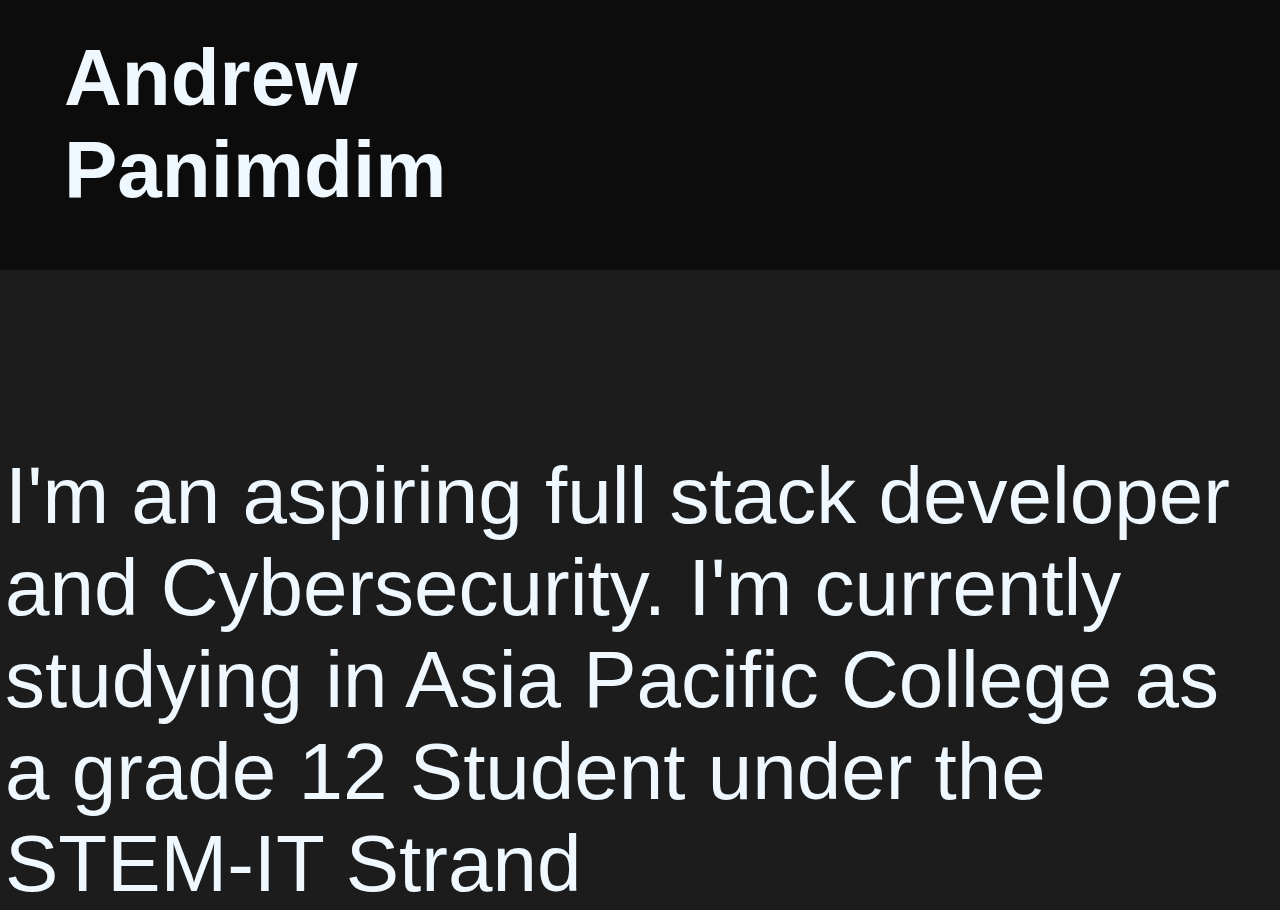
<file: index.html>
<!DOCTYPE html>
<html lang="en">
<head>
    
    <meta charset="UTF-8">
    
    <meta name="viewport" content="width=device-width, initial-scale=1.0">
    
    <link rel="stylesheet" href="design.css">
    
    <title>Andrew Panimdim</title>

</head>

    <body class ="body">

        <div class = "container">

            <div id = "greetingbackground">

                <div id ="greetings">

                    <greetings id ="greetingsFirstName"> Andrew </greetings>

                    <greetings id ="greetingsLastName"> Panimdim </greetings>

                </div>

            </div>

                <div id="AndrewsInformation"> I'm an aspiring full stack developer and Cybersecurity. I'm currently studying in Asia Pacific College as a grade 12 Student under the STEM-IT Strand</div>
                
                <div id = "hello">Hello, <br> I'm Andrew</div>

                <div id ="Python" onclick="alert('Python works of andrew')">Python</div>

                <div id ="Java" onclick="alert('Java works of andrew')">Java</div>

                <div id ="Javascript" onclick="alert('Javascrip works of andrew')">Javascript</div>

                <div id="HTML" onclick="alert('HTML works of andrew')">HTML</div>
                
                <div id="CSS" onclick="alert('CSS works of andrew')">CSS</div>

                <div id="overlay"> </div>

            


                    <!--background shapes -->
                        <div class = "shape1"></div>

                        <div class = "shape2"></div>

                        <div class = "shape3"></div>

                        <div class = "shape4"></div>

                        <div class = "shape5"></div>

                        <div class = "shape5"></div>

                        <div class = "shape6"></div>

                        <div class = "shape7"></div>

                        <div class = "shape8"></div>
                        
                        <div class = "shape9"></div>

                        <div id = "shape10"></div>


                        <div class = "background1"></div>
                
        </div>


        <script src="back.js"></script>
    
    </body>

</html>
</file>
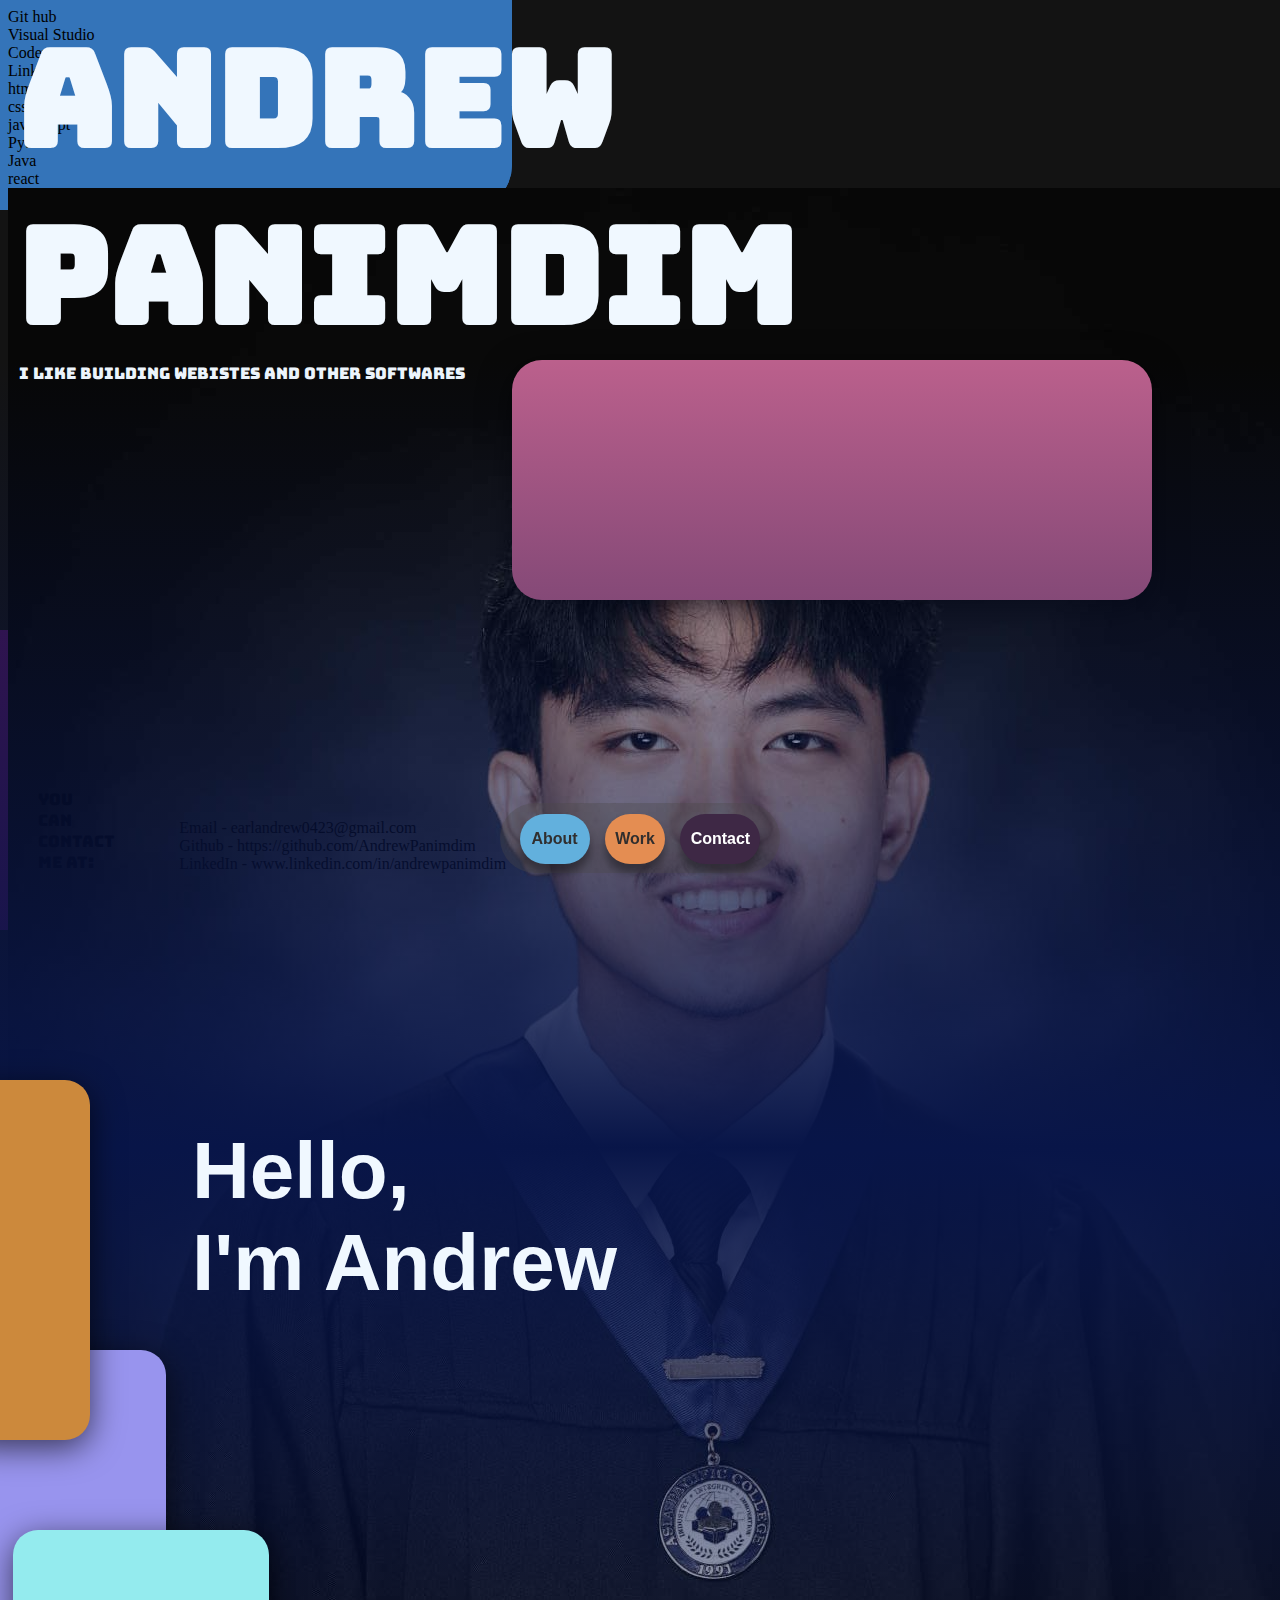
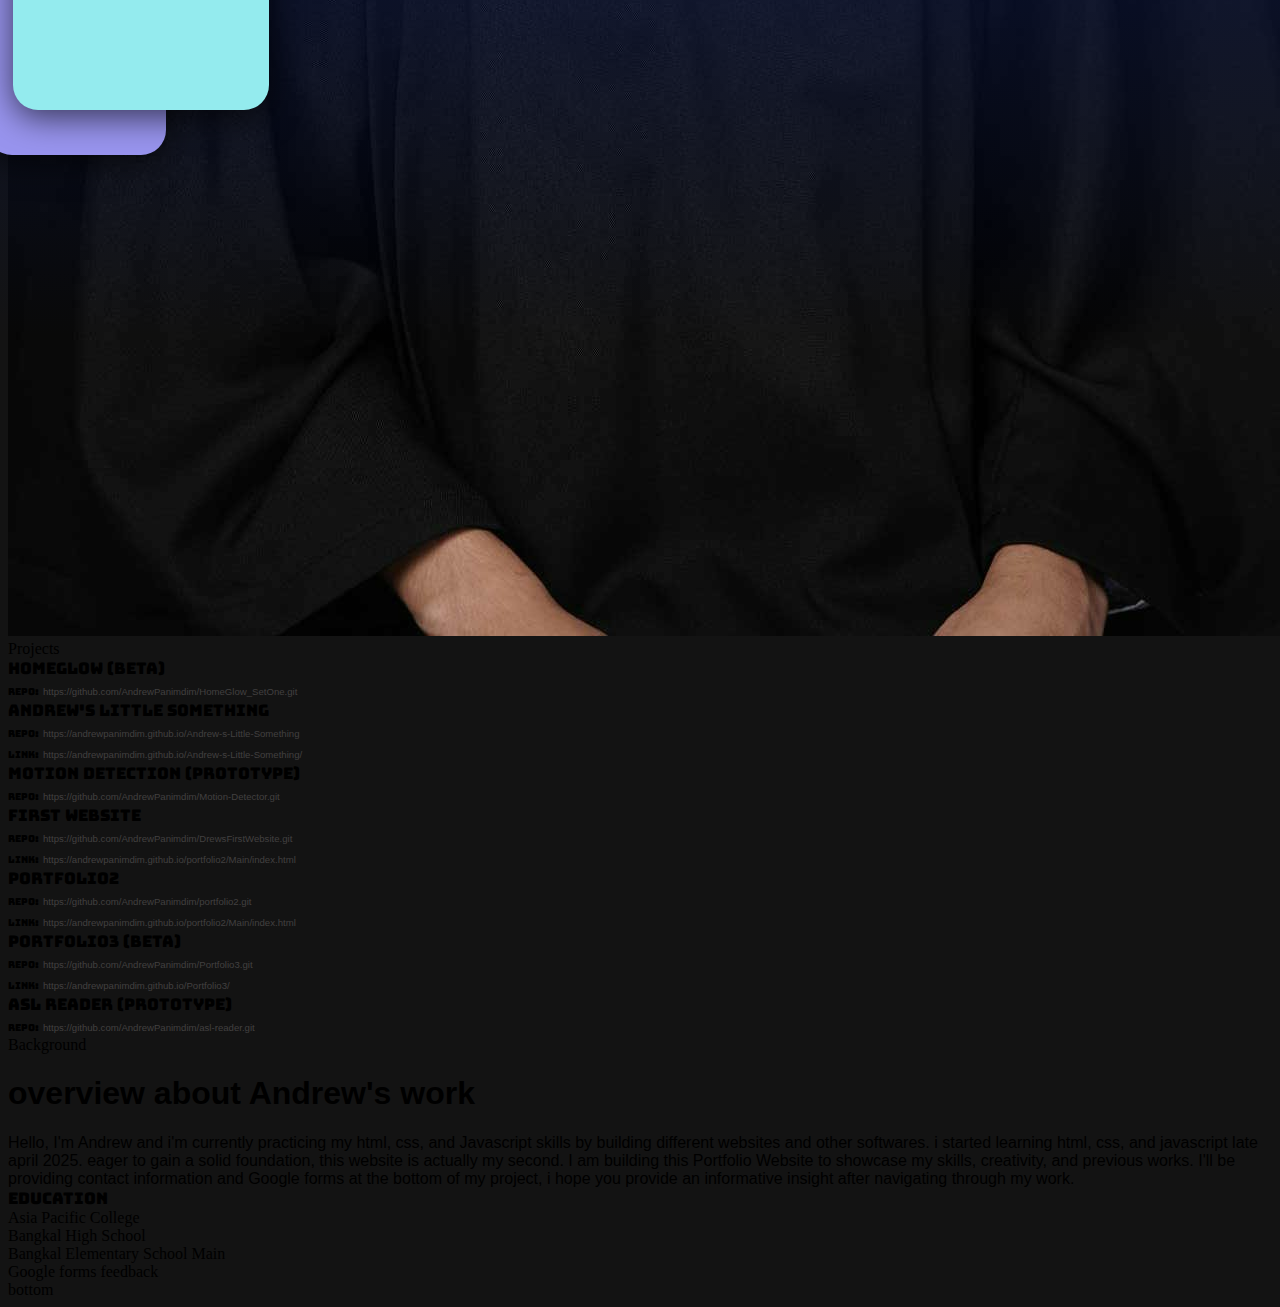
<file: Main/index.html>
<!DOCTYPE html>

<html lang="en">

<head>
    
    <meta charset="UTF-8">
    
    <link href="https://fonts.googleapis.com/css2?family=Bungee&display=swap" rel="stylesheet">
    
    <meta name="viewport" content="width=device-width, initial-scale=1.0">
    
    <link rel="stylesheet" href="design.css">
    
    <title>Portfolio2</title>

</head>



    <body class ="body" style="overflow-x: hidden;">


            <div id = "greetingbackground">

                

                <div id ="greetings">

                        
                    <greetings id ="greetingsFirstName" onclick="window.open('https://github.com/AndrewPanimdim')"> Andrew </greetings>

                    <greetings id ="greetingsLastName"> Panimdim </greetings>

                    <div class="ilike">i like building webistes and other softwares</div>                    
                    
                </div>

                
                    




                <div id="boxcontainers">

                    <a id="github" class="tool-icon" style="color: black; text-decoration: none;" href="https://github.com/Drwkwikpussydestroyer">Git hub</a>

                    <div id="VB" class="tool-icon">Visual Studio</div>

                    <div id="codewars" class="tool-icon"> Codewars</div>

                    <div id="linkedinn" class="tool-icon">LinkedIn</div>

                    <div id="html" class="tool-icon">html</div>

                    <div id="css" class="tool-icon">css </div>

                    <div id="javascript" class="tool-icon">javascript</div>

                    <div id="python" class="tool-icon">Python</div>

                    <div id="java" class="tool-icon">Java</div>

                    <div id="react" class="tool-icon">react</div> 

                </div>




                        <div id="AndrewsInformation"> I'm an aspiring full stack developer and AI Engineer. I'm currently studying in Asia Pacific College as a grade 12 Student under the STEM-IT Strand</div>
                        
                        <div id = "hello">Hello, <br> I'm Andrew</div>

                        

                        <img class="profile"src="Andrew.Panimdim.jpg">
            
                

                        

                <div class="blocks1" id="projheader" style="color:rgb(0, 0, 0);">Projects</div>




                <div class="blocks" id="one">

                    <div class="Projects" style="opacity: 2; font-family: bungee;">
            
                        <div style=" z-index: 11;" onclick="window.open('https://github.com/AndrewPanimdim/HomeGlow_SetOne.git')">HomeGlow (beta) <br> <a style="font-size: clamp(0.6rem, 0.6vw, 1rem);">repo:</a> <a style="font-family: Arial, Helvetica, sans-serif; font-size: clamp(0.6rem, 0.6vw, 1rem); color: rgb(66, 64, 64);">https://github.com/AndrewPanimdim/HomeGlow_SetOne.git</a></div>

                        <div style=" z-index: 99;" onclick="window.open('https://andrewpanimdim.github.io/Andrew-s-Little-Something')">Andrew's Little Something <br> <a style="font-size: clamp(0.6rem, 0.6vw, 1rem);">repo:</a> <a style="font-family: Arial, Helvetica, sans-serif; font-size: clamp(0.6rem, 0.6vw, 1rem); color: rgb(66, 64, 64);;">https://andrewpanimdim.github.io/Andrew-s-Little-Something</a> <br> <a style="font-size: clamp(0.6rem, 0.6vw, 1rem);">link:</a> <a style="font-family: Arial, Helvetica, sans-serif; font-size: clamp(0.6rem, 0.6vw, 1rem); color: rgb(66, 64, 64);" onclick="window.open('https://andrewpanimdim.github.io/Andrew-s-Little-Something/')">https://andrewpanimdim.github.io/Andrew-s-Little-Something/</a></div>

                        <div style=" z-index: 99;" onclick="window.open('https://github.com/AndrewPanimdim/Motion-Detector.git')">Motion Detection (prototype) <br> <a style="font-size: clamp(0.6rem, 0.6vw, 1rem);">repo:</a> <a style="font-family: Arial, Helvetica, sans-serif; font-size: clamp(0.6rem, 0.6vw, 1rem); color: rgb(66, 64, 64);">https://github.com/AndrewPanimdim/Motion-Detector.git</a></div>

                        <div style=" z-index: 99;" onclick="window.open('https://github.com/AndrewPanimdim/DrewsFirstWebsite.git')">First Website <br> <a style="font-size: clamp(0.6rem, 0.6vw, 1rem);">repo:</a> <a style="font-family: Arial, Helvetica, sans-serif; font-size: clamp(0.6rem, 0.6vw, 1rem); color: rgb(66, 64, 64);;">https://github.com/AndrewPanimdim/DrewsFirstWebsite.git</a> <br> <a style="font-size: clamp(0.6rem, 0.6vw, 1rem);">link:</a> <a style="font-family: Arial, Helvetica, sans-serif; font-size: clamp(0.6rem, 0.6vw, 1rem); color: rgb(66, 64, 64);" onclick="window.open('https://andrewpanimdim.github.io/DrewsFirstWebsite/')">https://andrewpanimdim.github.io/portfolio2/Main/index.html</a></div>

                        <div style=" z-index: 99;" onclick="window.open('https://github.com/AndrewPanimdim/portfolio2.git')">Portfolio2 <br> <a style="font-size: clamp(0.6rem, 0.6vw, 1rem);">repo:</a> <a style="font-family: Arial, Helvetica, sans-serif; font-size: clamp(0.6rem, 0.6vw, 1rem); color: rgb(66, 64, 64);;">https://github.com/AndrewPanimdim/portfolio2.git</a> <br> <a style="font-size: clamp(0.6rem, 0.6vw, 1rem);">link:</a> <a style="font-family: Arial, Helvetica, sans-serif; font-size: clamp(0.6rem, 0.6vw, 1rem); color: rgb(66, 64, 64);" onclick="window.open('https://andrewpanimdim.github.io/portfolio2/Main/index.html')">https://andrewpanimdim.github.io/portfolio2/Main/index.html</a></div>

                        <div style=" z-index: 99;" onclick="window.open('https://github.com/AndrewPanimdim/Portfolio3')">Portfolio3 (beta) <br> <a style="font-size: clamp(0.6rem, 0.6vw, 1rem);">repo:</a> <a style="font-family: Arial, Helvetica, sans-serif; font-size: clamp(0.6rem, 0.6vw, 1rem); color: rgb(66, 64, 64);;">https://github.com/AndrewPanimdim/Portfolio3.git</a> <br> <a style="font-size: clamp(0.6rem, 0.6vw, 1rem);">link:</a> <a style="font-family: Arial, Helvetica, sans-serif; font-size: clamp(0.6rem, 0.6vw, 1rem); color: rgb(66, 64, 64);" onclick="window.open('https://andrewpanimdim.github.io/Portfolio3/')">https://andrewpanimdim.github.io/Portfolio3/</a></div>

                        <div style="z-index: 99;" onclick="window.open('https://github.com/AndrewPanimdim/asl-reader.git')">asl reader (prototype) <br> <a style="font-size: clamp(0.6rem, 0.6vw, 1rem);">repo:</a> <a style="font-family: Arial, Helvetica, sans-serif; font-size: clamp(0.6rem, 0.6vw, 1rem); color: rgb(66, 64, 64);">https://github.com/AndrewPanimdim/asl-reader.git</a></div>

                    </div>

                    
                    
                    <div class="blocks1"id="two">

                        <div class="backgroundheader"> Background</div>

                        <div class="backgroundinfo" style="font-family: Arial, Helvetica, sans-serif; ">

                            <h1 class="overview" >overview about Andrew's work</h1>

                             Hello, I'm Andrew and i'm currently practicing my html, css, and Javascript skills by building different websites and other softwares. i started learning html, css, and javascript late april 2025. eager to gain a solid foundation, this website is actually my second. I am building this Portfolio Website to showcase my skills, creativity, and previous works. I'll be providing contact information and Google forms at the bottom of my project, i hope you provide an informative insight after navigating through my work.
                        
                        </div>

                        <div class="left_content"> </div>
                            
                        <div class="educationheader " style="font-family: bungee;">EDUCATION</div>

                    

                        <div class="rotatingbox "></div>
                        
                        
                        <div class="educontainer">
                        
                            <div onclick="window.open('https://www.apc.edu.ph/')">Asia Pacific College</div>
                        
                            <div onclick="window.open('https://bangkalhs.wixsite.com/bhs-10th-year/aboutus')"> Bangkal High School </div>
                            
                            <div onclick="window.open('https://www.facebook.com/bangkalesmainofficial/')">Bangkal Elementary School Main</div>

                        </div>

                        <div class="edudiv"></div>
                    
                        <div onclick="window.open('https://docs.google.com/forms/d/e/1FAIpQLSchNOvZU7FQvncRRo3K-pniY9qOkbVX9VRTn--MF1CwDt0xTQ/viewform?usp=dialog')" style="cursor:pointer; left: 14%;" class="feedback" > Google forms feedback</div>

                        <div class="github" style="position: absolute; bottom:5%; cursor: pointer; left: 14%;" onclick="window.open('https://github.com/AndrewPanimdim')">Github - https://github.com/AndrewPanimdim</div>
           
                        <div style="position: absolute; bottom:3%; cursor: pointer; left: 14%;" onclick="window.open('https://www.linkedin.com/in/andrewpanimdim/')">LinkedIn - www.linkedin.com/in/andrewpanimdim</div>
                    
                        <div style="position: absolute; bottom:7%; cursor: pointer; left: 14%;" onclick="window.open('https://mail.google.com/mail/u/0/?hl=en&pli=1#inbox?compose=new')">Email - earlandrew0423@gmail.com</a></div>
                    
                        <div class="divline"></div>

                        <div style="position: absolute; bottom: 3%; font-family: bungee; width: 5%; left: 3%;">you can contact me at:</div>

                    </div>


                </div>




                <div class="weyts">bottom</div>

                <!--<div id="info1">I'm an up and coming Computer Science student this july 15  </div> -->
                    






                <div id="navigation">
                    
                    <div id="Contact" onclick="window.location.href='Contact.html';">Contact</div>
                    
                    <div id="About" onclick="location.reload();">About</div>
                    
                    <div id="Work" onclick="window.location.href='Work.html';">Work</div>
                
                </div>







                        <!--background shapes -->
                        <div class = "shape1"></div>

                        <div class = "shape2"></div>

                        <div class = "shape3"></div>

                        <div class = "shape4"></div>

                        <div class = "shape5"></div>

                        <div class = "shape5"></div>

                        <div class = "shape6"></div>

                        <div class = "shape7"></div>

                        <div class = "shape8"></div>
                                            
                        <div class = "shape9"></div>

                        <div id = "shape10"></div>



        




                    <div class = "background1"></div>
            


    

                    
        </div>


        <script src="back.js"></script>
    
    </body>

</html>
</file>
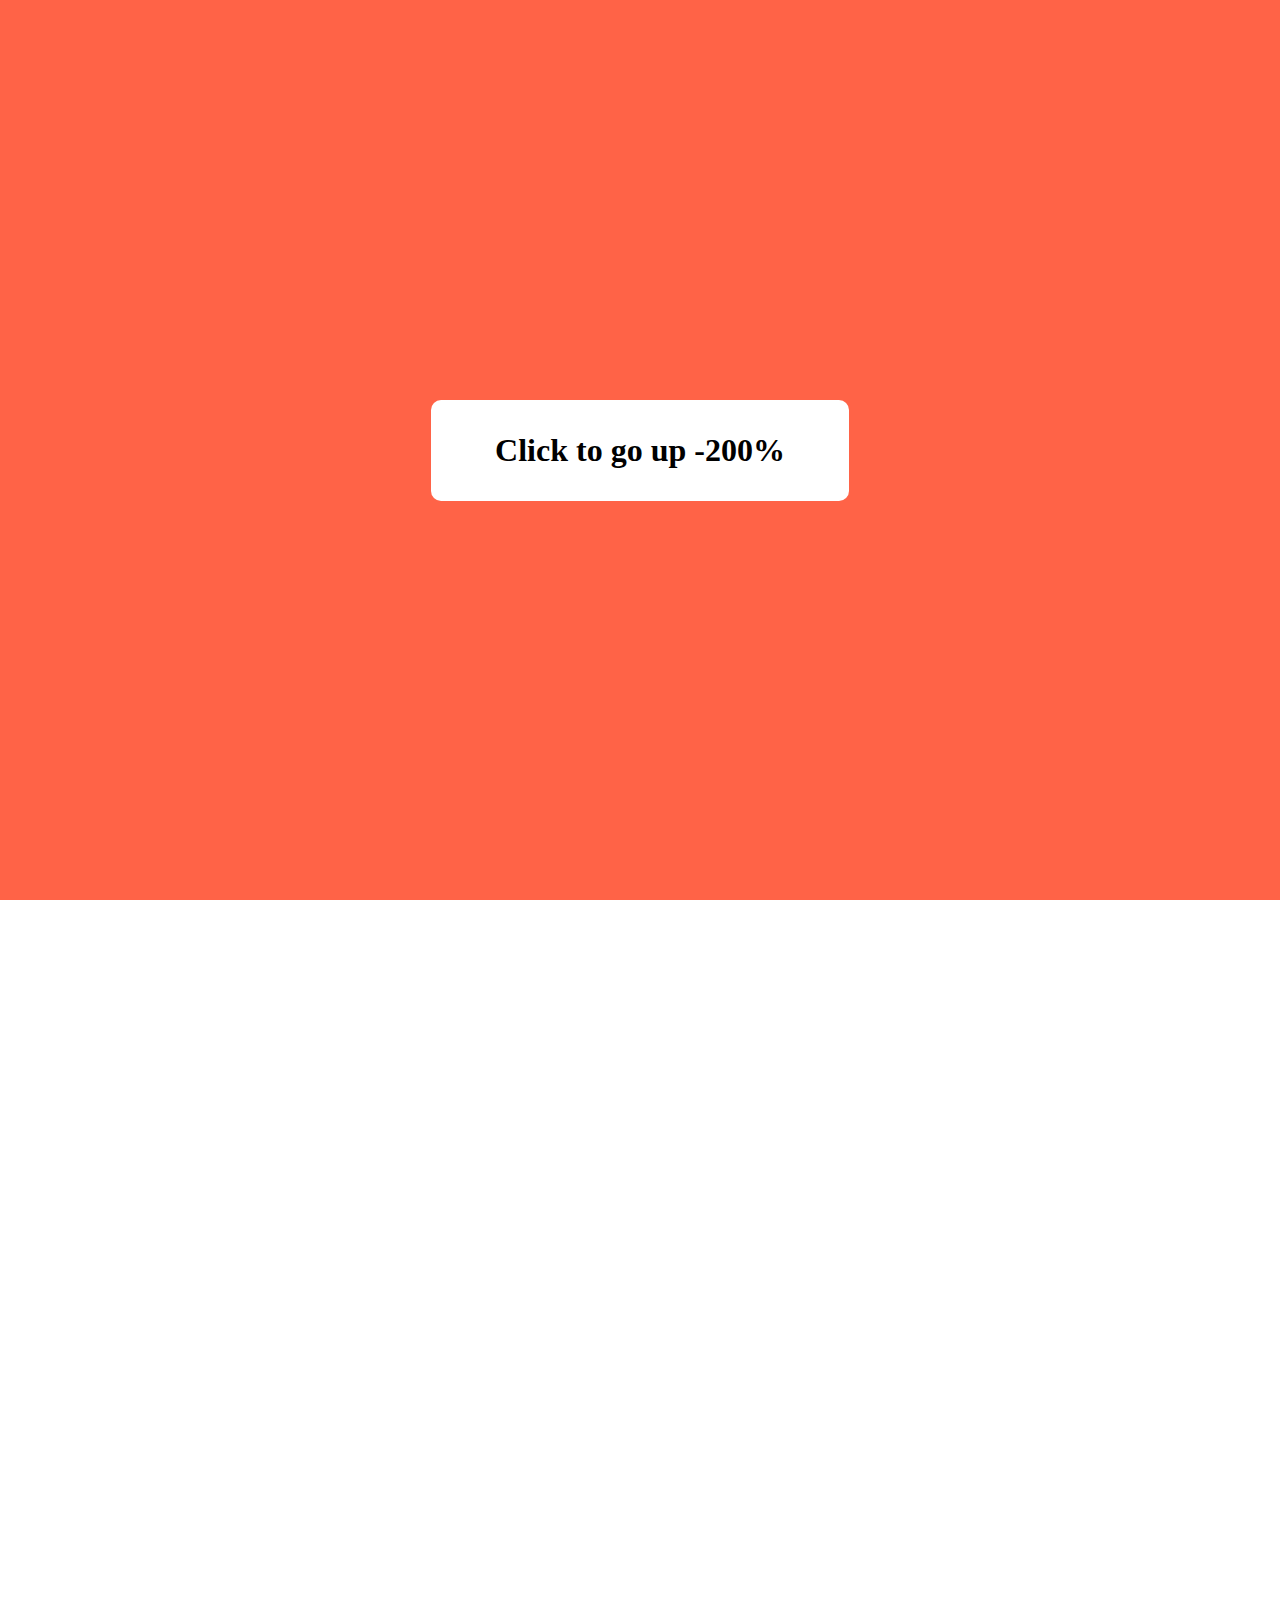
<file: asdf.html>
<!DOCTYPE html>
<html>
<head>
  <style>
    html, body {
      margin: 0;
      overflow: hidden;
      height: 100vh;
    }

    #container {
      height: 300vh; /* Total height for 3 screens */
      transition: transform 0.5s ease;
    }

    .section {
      height: 100vh;
      display: flex;
      justify-content: center;
      align-items: center;
      font-size: 2em;
      color: white;
    }

    .one { background: tomato; }
    .two { background: teal; }
    .three { background: rebeccapurple; }

    .clickable {
      background: white;
      color: black;
      padding: 1em 2em;
      border-radius: 10px;
      cursor: pointer;
      font-weight: bold;
    }
  </style>
</head>
<body>

<div id="container">
  <div class="section one">
    <div class="clickable" onclick="goUp200()">Click to go up -200%</div>
  </div>
  <div class="section two">Second Screen</div>
  <div class="section three">Third Screen</div>
</div>

<script>
  function goUp200() {
    const container = document.getElementById("container");
    container.style.transform = "translateY(-200vh)";
  }
</script>

</body>
</html>
</file>
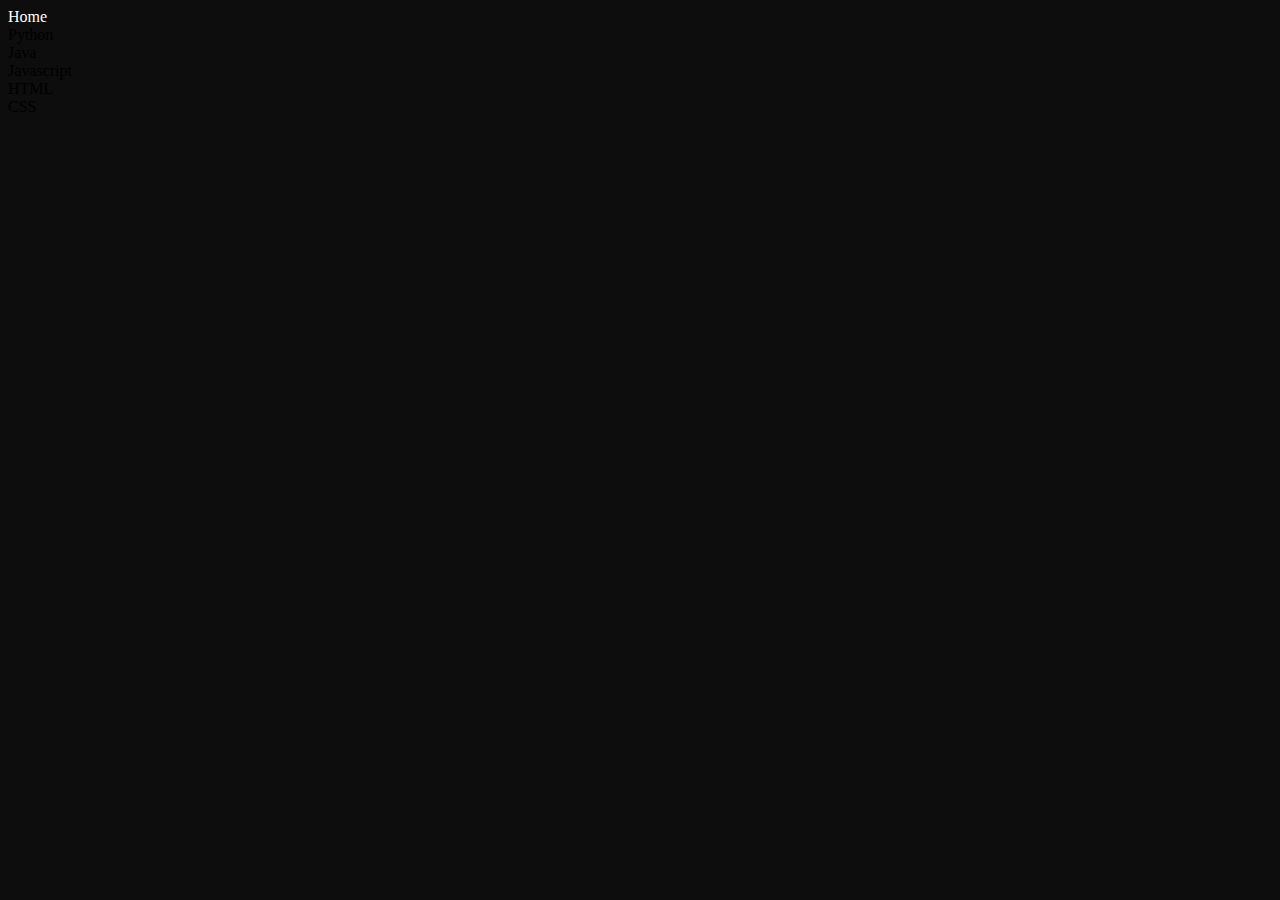
<file: PersonalProjects.html>
<!DOCTYPE html>

<html lang="en">

<head>

    <meta charset="UTF-8">

    <meta name="viewport" content="width=device-width, initial-scale=1.0">

    <link rel="stylesheet" href="design.css">

    <title>Document</title>
    
</head>

<body style="background-color: rgb(13, 13, 13);">

    <div onclick="window.location.href='index.html';" style="color:white;">Home</div>

    
                    <div id ="Python" onclick="alert('Python works of andrew')">Python</div>

                    <div id ="Java" onclick="alert('Java works of andrew')">Java</div>

                    <div id ="Javascript" onclick="alert('Javascrip works of andrew')">Javascript</div>

                    <div id="HTML" onclick="alert('HTML works of andrew')">HTML</div>
                
                    <div id="CSS" onclick="alert('CSS works of andrew')">CSS</div>
 

</body>

</html>
</file>
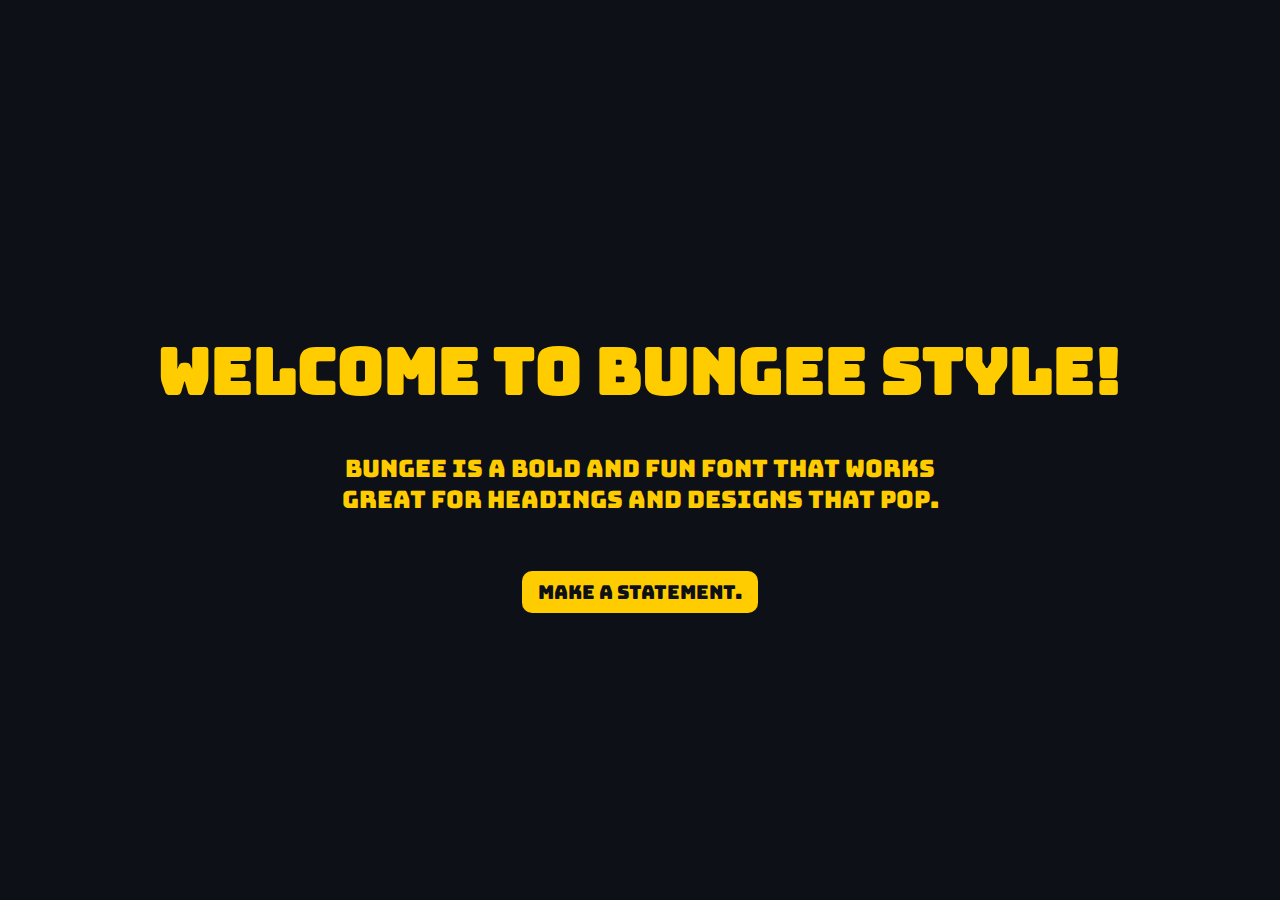
<file: sample.html>
<!DOCTYPE html>
<html lang="en">
<head>
  <meta charset="UTF-8">
  <title>Bungee Font Sample</title>
  <link href="https://fonts.googleapis.com/css2?family=Bungee&display=swap" rel="stylesheet">
  <style>
    body {
      background: #0d1117;
      color: #ffcc00;
      font-family: 'Bungee', cursive;
      display: flex;
      flex-direction: column;
      align-items: center;
      justify-content: center;
      height: 100vh;
      margin: 0;
    }

    h1 {
      font-size: 4rem;
      margin-bottom: 1rem;
    }

    p {
      font-size: 1.5rem;
      max-width: 600px;
      text-align: center;
    }

    .tagline {
      background-color: #ffcc00;
      color: #0d1117;
      padding: 0.5rem 1rem;
      border-radius: 10px;
      margin-top: 2rem;
      font-size: 1.2rem;
    }
  </style>
</head>
<body>
  <h1>Welcome to Bungee Style!</h1>
  <p>Bungee is a bold and fun font that works great for headings and designs that pop.</p>
  <div class="tagline">MAKE A STATEMENT.</div>
</body>
</html>
</file>
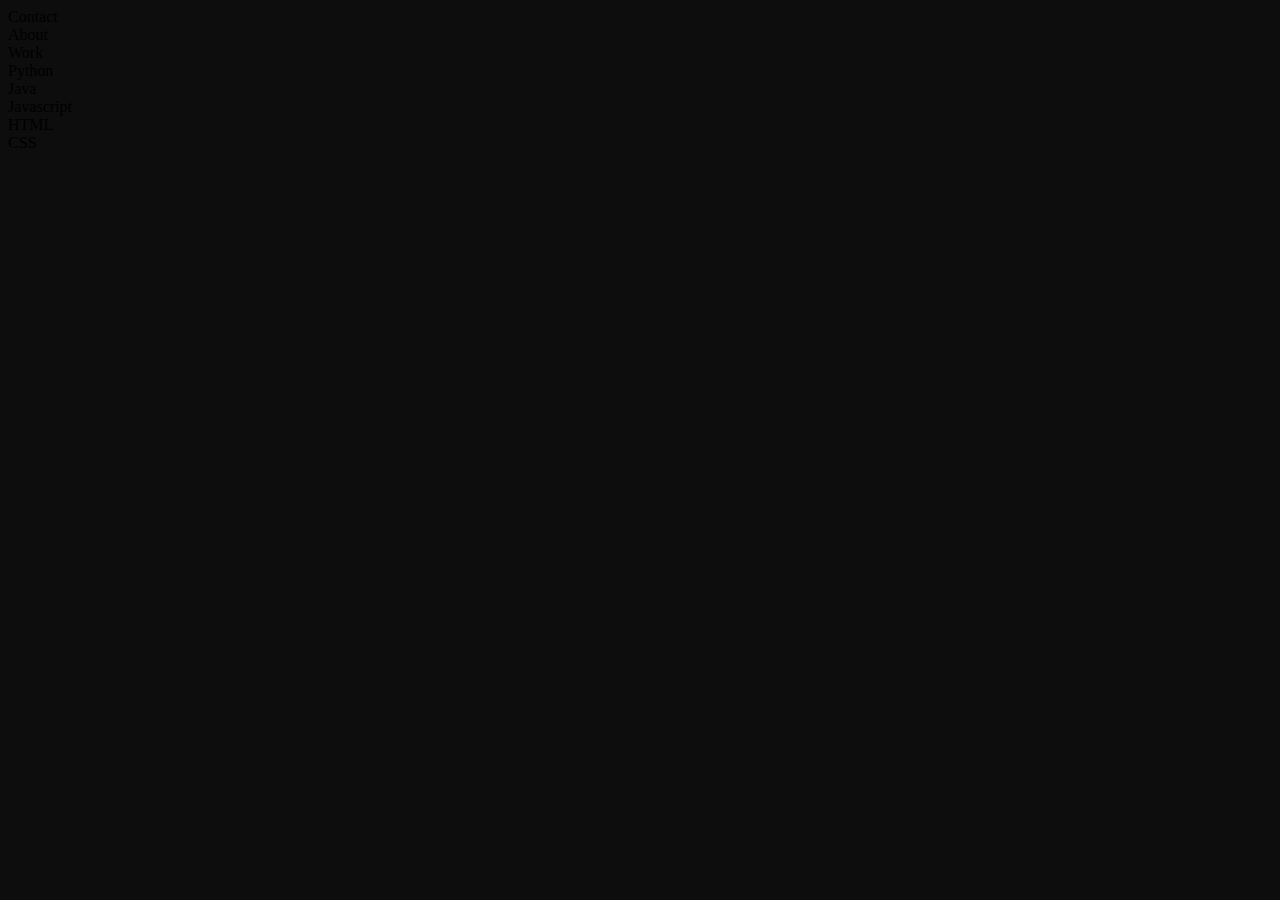
<file: Work.html>
<!DOCTYPE html>

<html lang="en">

<head>
    
    <meta charset="UTF-8">
    
    <meta name="viewport" content="width=device-width, initial-scale=1.0">
    
    <link rel="stylesheet" href="design.css">

    <title>Work</title>

</head>



<body style="background-color: rgb(13, 13, 13);">


    <div id="navigation">
                    
        <div id="Contact" onclick="window.location.href='Contact.html';">Contact</div>
                    
        <div id="About" onclick="window.location.href='index.html';">About</div>
                    
        <div id="Work" onclick="location.reload();">Work</div>
                
    </div>
            
















    
    <div id ="Python" onclick="alert('Python works of andrew')">Python</div>

    <div id ="Java" onclick="alert('Java works of andrew')">Java</div>

    <div id ="Javascript" onclick="alert('Javascrip works of andrew')">Javascript</div>

    <div id="HTML" onclick="alert('HTML works of andrew')">HTML</div>

    <div id="CSS" onclick="alert('CSS works of andrew')">CSS</div>  

</body>
</html>
</file>
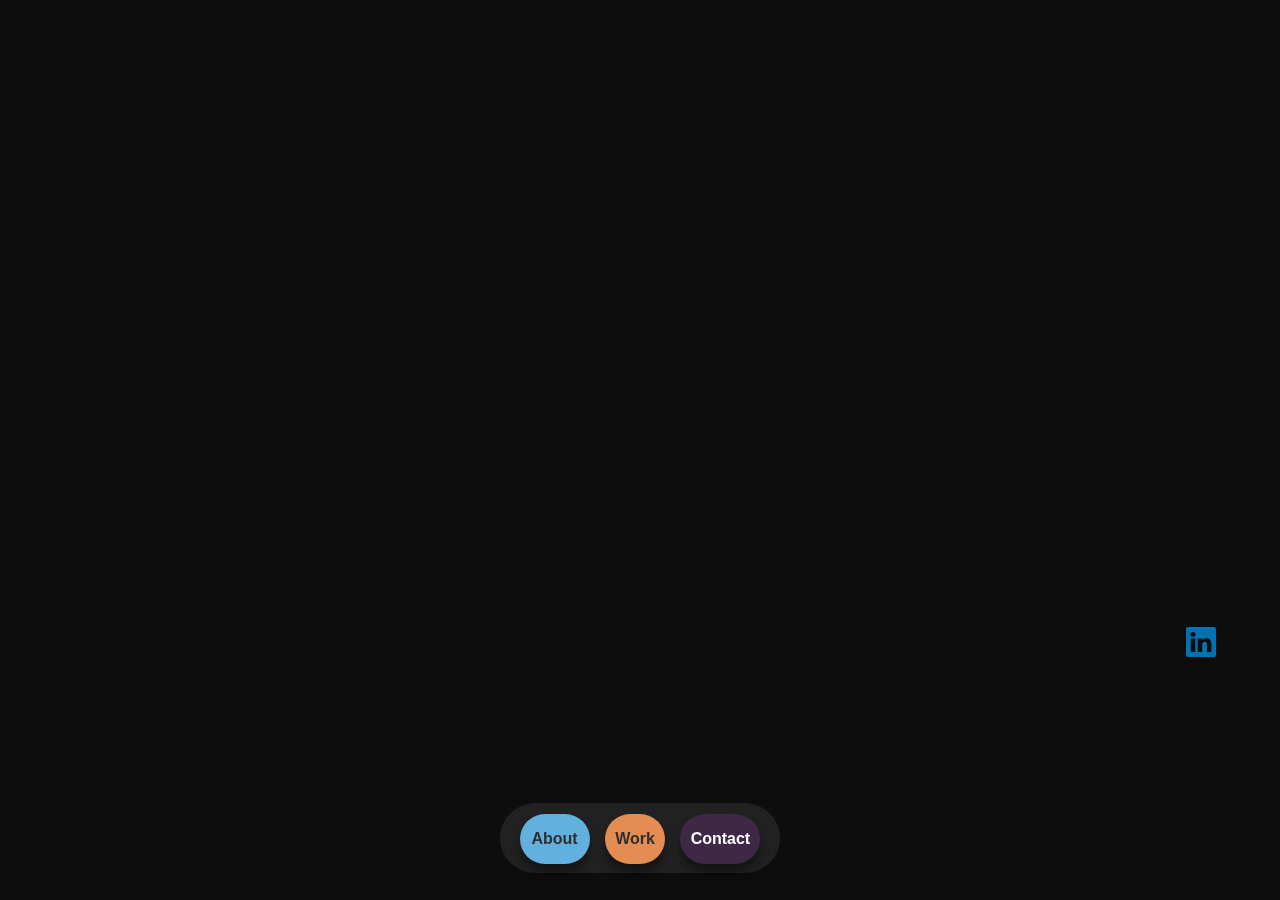
<file: Main/Contact.html>
<!DOCTYPE html>

<html lang="en">

<head>
    
    <meta charset="UTF-8">
    
    <meta name="viewport" content="width=device-width, initial-scale=1.0">
    
    <link rel="stylesheet" href="design.css">

    <title>Work</title>

</head>



<body style="background-color: rgb(13, 13, 13);">


    <div id="navigation">
                    
        <div id="Contact" onclick="location.reload();">Contact</div>
                    
        <div id="About" onclick="window.location.href='index.html';">About</div>
                    
        <div id="Work" onclick="window.location.href='Work.html';">Work</div>
                
    </div>



    <div id="contacts"> 

        <a href="https://www.linkedin.com/in/andrewpanimdim/">
                            
            <svg xmlns="http://www.w3.org/2000/svg" width="30" height="30" fill="#0072b1" class="linkedin" viewBox="0 0 16 16">

                <path d="M0 1.146C0 .513.526 0 1.175 0h13.65C15.474 0 16 .513 16 1.146v13.708c0 .633-.526 1.146-1.175 1.146H1.175C.526 16 0 15.487 0 14.854zm4.943 12.248V6.169H2.542v7.225zm-1.2-8.212c.837 0 1.358-.554 1.358-1.248-.015-.709-.52-1.248-1.342-1.248S2.4 3.226 2.4 3.934c0 .694.521 1.248 1.327 1.248zm4.908 8.212V9.359c0-.216.016-.432.08-.586.173-.431.568-.878 1.232-.878.869 0 1.216.662 1.216 1.634v3.865h2.401V9.25c0-2.22-1.184-3.252-2.764-3.252-1.274 0-1.845.7-2.165 1.193v.025h-.016l.016-.025V6.169h-2.4c.03.678 0 7.225 0 7.225z"/>

            </svg>

        </a>

    </div>

    














</body>

</html>
</file>
<file: design.css>
#greetings {
    display: flex;
    flex-direction: column;
    position: absolute;
    top: 2rem;
    left: 5%;
    font-family: arial;
    color: aliceblue;
    width: 500px;
    height:5rem;
}


#greetingsFirstName,
#greetingsLastName {
    font-size: clamp(1rem, calc(7vw + 4rem), 5rem);
    font-weight: bold;
    animation-duration: 5s;
    animation-fill-mode: forwards;
}


#greetingsFirstName {
    animation-name: slideInLeft;
}


#greetingsLastName {
    animation-name: slideInRight;
}


#greetingbackground{
    position:absolute;
    left:0px;
    top:0px;
    width: 100%;
    height: 30% ;
    background-color: rgb(12, 12, 12)

}


#AndrewsInformation{
    color: aliceblue;
    font-size: 5rem;
    font-family: Arial, Helvetica, sans-serif;
    position:absolute;
    left: 5px;
    top: 50%; 

}


.body{
    background-color: rgb(28, 28, 29);
}


/*modular animations for the websites*/

@keyframes slideInLeft {
      from { transform: translateX(-17%); opacity: 0; }
      to { transform: translateX(0); opacity: 1; }
    }


@keyframes slideInRight {
      from { transform: translateX(7%); opacity: 0; }
      to { transform: translateX(0); opacity: 1; }
    }
</file>
<file: Main/design.css>
#greetings {
    display: flex;
    flex-direction: column;
    position: absolute;
    top: 1%;
    left: 1.5%;
    font-family: 'Bungee', cursive;
    color: aliceblue;
    height:5rem;
}


#greetingsFirstName,
#greetingsLastName {
    font-size: clamp(0.8rem, calc(7vw + 2.8em), 1400rem);
    font-weight: bold;
    animation-duration: 0.8s;
    animation-fill-mode: forwards;
    z-index: 2;
}


#greetingsFirstName {
    animation-name: slideInLeft;
}


#greetingsLastName {
    animation-name: slideInRightGreetings;
}


#navigation {
    position: fixed;
    bottom: 3%;               
    left: 50%;                 
    transform: translateX(-50%); 
    background-color: rgba(74, 71, 71, 0.344);
    width: 280px;
    height: 70px;
    border-radius: 45px;
    z-index: 10;
}

/*home navigation*/

#Contact {
    background-color:rgb(62, 40, 69);
    width: 80px;
    height: 50px;
    position:absolute;
    right: 7%;
    top:15%;
    border-radius: 40vw;
    z-index: 5;
    box-shadow: 0 9px 9px rgba(0, 0, 0, 0.367);
    justify-content:center;
    display:flex;
    align-items:center;
    color:white;
    font-family:arial;
    font-weight:bold;
    font-size: clamp(0.5rem, 1rem, 2.5rem);
    animation: slideInLeft 0.9s ease-out forwards;
    transition: right 0.1s ease-in-out;
    cursor: pointer;
}

#About {
    background-color:rgb(98, 176, 221);
    width: 70px;
    height: 50px;
    position:absolute;
    left: 7%;
    top:15%;
    border-radius: 40vw;
    z-index: 5;
    box-shadow: 0 9px 9px rgba(0, 0, 0, 0.367);
    justify-content:center;
    display:flex;
    align-items:center;
    color:rgb(48, 46, 46);
    font-family:arial;
    font-weight:bold;
    font-size: clamp(0.5rem, 1rem, 2.5rem);
    animation: slideInLeft 0.5s ease-out forwards;
    transition: right 0.1s ease-in-out;
    cursor: pointer;
}

#Work {
    background-color:rgb(228, 141, 82);
    width: 60px;
    height: 50px;
    position:absolute;
    left:37.5%;
    top:15%;
    border-radius: 40vw;
    z-index: 5;
    box-shadow: 0 9px 9px rgba(0, 0, 0, 0.367);
    justify-content:center;
    display:flex;
    align-items:center;
    color:rgb(48, 46, 46);
    font-family:arial;
    font-weight:bold;
    font-size: clamp(0.5rem, 1rem, 2.5rem);
    animation: slideInLeft 0.7s ease-out forwards;
    transition: right 0.1s ease-in-out;
    cursor: pointer;
}

#Python, #Java, #Javascript, #HTML, #CSS {
    padding: 1vw;
    border-radius: 2.5vw;
    box-shadow: 0 9px 9px rgba(0, 0, 0, 0.607);
    font-size: clamp(1rem, 2.3vw, 5rem);
    width:15%; 
    height:8%;
    color:white;
    font-family:'bungee', cursive;
    font-weight:bold;
    justify-content:center;
    display:flex;
    align-items:center;
    z-index:3;
}


/*language buttons*/

#Python {
    background-color:rgb(34, 59, 121);
    position: absolute;
    right:5%;
    top:210%;
    animation-duration: 1s;
    animation-fill-mode: forwards;
    animation-name: slideInUp;
    animation-delay:0.8s;
    opacity:0;
}

#Java {
    background-color:rgb(218, 76, 41);
    position: absolute;
    right:5%;
    top:225%;
    animation-duration: 1s;
    animation-fill-mode: forwards;
    animation-name: slideInUp;
    animation-delay:0.6s;
    opacity:0;
    
}

#Javascript {
    background-color:rgb(239, 179, 116);
    position: absolute;
    right:5%;
    top:240%;
    animation-duration: 1s;
    animation-fill-mode: forwards;
    animation-name: slideInUp;
    animation-delay:0.4s;
    opacity:0;
    padding:1vw;
    font-size: clamp(0.7rem, 2.3vw, 5rem);

}

#HTML {
    background-color:rgb(224, 118, 92);
    position: absolute;
    right:5%;
    top:270%;
    animation-duration: 1s;
    animation-fill-mode: forwards;
    animation-name: slideInUp;
    animation-delay:0s;
    opacity:0;
    color:black;
}

#CSS {
    background-color:rgb(34, 128, 156);
    position: absolute;
    right:5%;
    top:255%;
    animation-duration: 1s;
    animation-fill-mode: forwards;
    animation-name: slideInUp;
    animation-delay:0.2s;
    opacity:0;
    
}


/*bottom overlay*/


#overlay.visible {
    bottom:0%;
    left:0%;
    width:100%;
    height:100%;
}


.linkedin {
    position: absolute;
    right: 5%;
    bottom:27%;
    
}


/* hello im andrew and im an aspiring full stack developer*/

#AndrewsInformation{
    color: aliceblue;
    font-size: clamp(0.68rem, 1.5vw, 5rem);
    font-family: Arial, Helvetica, sans-serif;
    position:absolute;
    right: 01%;
    top: 120%; 
    font-weight: bold;
    width:55vw;
    height: 20vw;
    background-color: rgba(0, 0, 0, 0);
    letter-spacing: 0.3vw;
    line-height: 1.4;
    z-index:2;
    opacity:0;
    animation-delay:.5s;
    
}

#hello {
    color: aliceblue;
    font-size: clamp(1.8rem, calc(5vw + 1.2rem), 5rem);
    font-family:arial;
    font-weight:bold;
    position:absolute;
    top:125%;
    z-index:2;
    width:60vw;
    height:auto;
    right:25%;
    background-color:rgba(0, 0, 0, 0);
    opacity:1;
}

/*animation names*/


.block {
    animation: appear linear;
    animation-timeline: view();
    animation-range: entry 0% cover 40%;
}


.slideUp {
    animation:slideInUp 1s ease-out forwards;
}


.slideLeft {
    animation: slideInLeft 1s ease-out forwards;
}


.slideRight {
    animation: slideInRight 1s ease-out forwards;
}


.body{
    background-color: rgb(19, 19, 19);
}



/*background shapes*/

.shape1 {
    width:80%;
    height:300px;
    background-color: rgb(68, 19, 84); 
    position:absolute;
    top:70%;
    left:-10%;
    z-index: -1;
    border-radius:45px;
    animation: rotate 30s infinite;
    
}


.shape2{
    width:10%;
    height:40%;
    background-color: rgb(204, 137, 60); 
    position:absolute;
    top:120%;
    left:-3%;
    z-index: 3;
    border-radius: 25px;
    box-shadow: 0 8px 32px rgba(0, 0, 0, 0.629);
    
}


.shape3{
    width:50%;
    height:240px;
    background-color: rgb(187, 96, 140); 
    position:absolute;
    right:10%;
    top: 40%;
    z-index: 0;
    border-radius:30px;
    animation: rotaterev 69s infinite;
    box-shadow: 0 8px 32px rgba(0, 0, 0, 0.629);
}


.shape4{
    width:14%;
    height:45%;
    background-color: rgb(152, 148, 238); 
    position:absolute;
    top:150%;
    left:-1%;
    z-index: 2;
    border-radius: 25px;
    box-shadow: 0 8px 32px rgba(0, 0, 0, 0.629);
    
}


.shape5{
    width:80%;
    height:300px;
    background-color: rgb(52, 116, 185); 
    position:absolute;
    top:-10%;
    left:-40%;
    z-index: -1;
    border-radius:45px;
    animation: rotate 50s infinite;
    
}


.shape6 {
    width:20%;
    height:20%;
    background-color: rgb(148, 235, 238); 
    position:absolute;
    top:170%;
    left:1%;
    z-index: 2;
    border-radius: 25px;
    box-shadow: 0 8px 32px rgba(0, 0, 0, 0.629);
}




/*background*/

.background1{
    position:absolute;
      top: 40%;
      left: 0px;
      height:175%;
      width: 100%;
      background: linear-gradient(to bottom, #e3b97f00, #081548, #00000000);
      z-index: 0;
      
    }


#Projects:hover {
    background-color:rgba(107, 67, 119, 0.952);
    transition: background-color 0.3s ease-in-out;
}

/*modular animations for the website*/

@keyframes appear {
    from { opacity:0; scale:0.5; }
    tp { opacity:1; scale:1;}
}

@keyframes slideInLeft {
      from { transform: translateX(-60%); opacity: 0; }
      to { transform: translateX(0); opacity: 1; }
    }


@keyframes slideInRight {
      from { transform: translateX(1.5%); opacity: 0; }
      to { transform: translateX(0); opacity: 1; }
    } 

@keyframes slideInRightGreetings{
      from { transform: translateX(30%); opacity: 0; }
      to { transform: translateX(0); opacity: 1; }
    } 


@keyframes slideInUp {
      from { opacity:0; transform: translateY(30px); }
      to {opacity:1; transform: translateY(0);}
    }

@keyframes slideInDown {
      from { opacity:0; transform: translateY(-30px); }
      to {opacity:1; transform: translateY(0);}
    }


/*to rotate */
@keyframes rotate {
      from { transform: rotate(0deg); }
      to { transform: rotate(360deg); }
    }

    
@keyframes rotaterev {
      from { transform: rotate(360deg); }
      to { transform: rotate(180deg); }
    }
</file>
